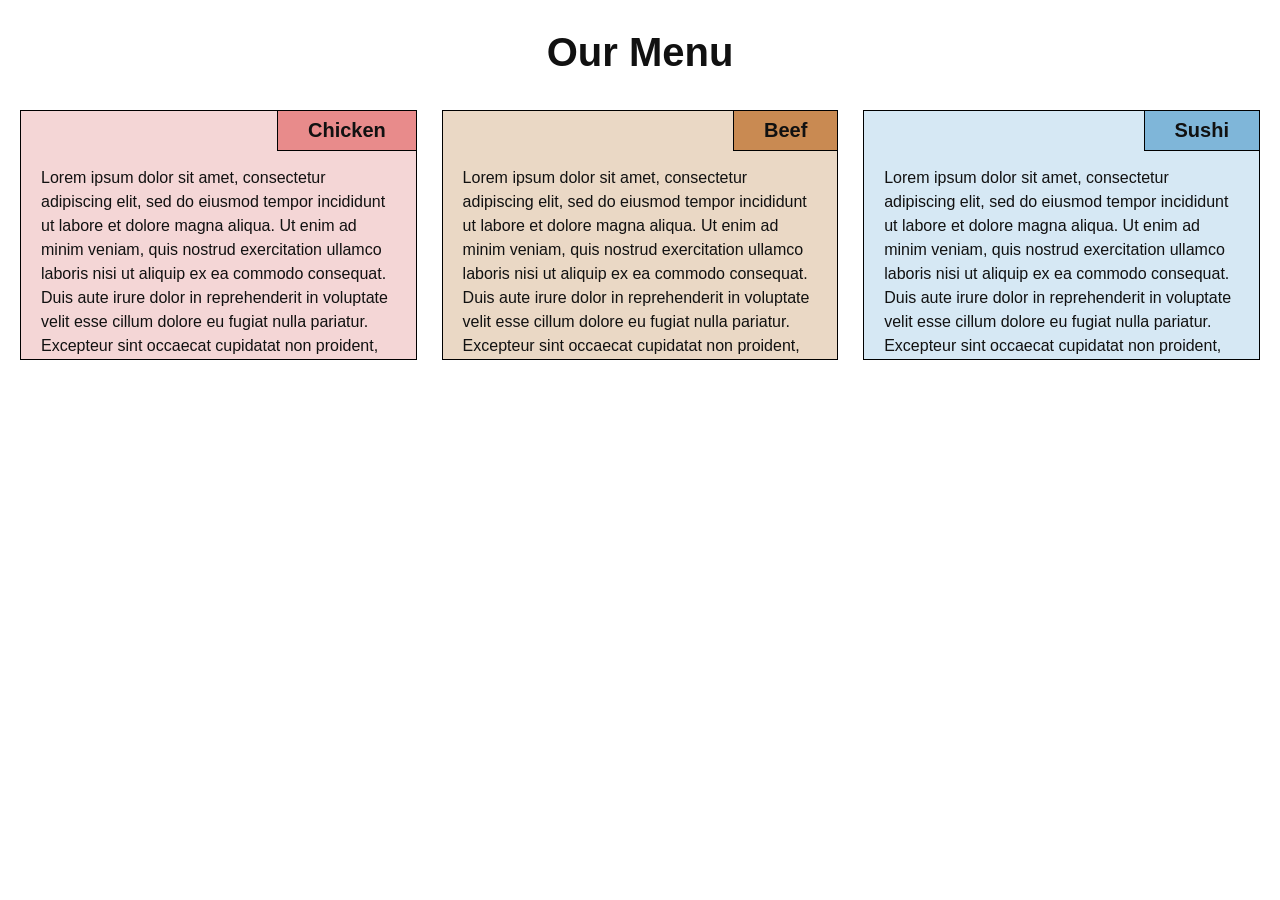
<file: module2-solution/index.html>
<!DOCTYPE html>
<html lang="en">
<head>
  <meta charset="UTF-8">
  <meta name="viewport" content="width=device-width, initial-scale=1.0">
  <title>Our Menu</title>
  <link rel="stylesheet" href="css/styles.css">
</head>
<body>

  <h1 class="menu-title">Our Menu</h1>
  <h2 class="categories-title">Categories</h2>

  <div class="row">

    <section class="menu-section chicken">
      <div class="section-title">
        <span class="desktop-title">Chicken</span>
        <span class="mobile-title">Crispy Fried Chicken With Fresh Herbs And Spices Served Daily</span>
      </div>

      <p>
        Lorem ipsum dolor sit amet, consectetur adipiscing elit, sed do eiusmod
        tempor incididunt ut labore et dolore magna aliqua. Ut enim ad minim
        veniam, quis nostrud exercitation ullamco laboris nisi ut aliquip ex ea
        commodo consequat. Duis aute irure dolor in reprehenderit in voluptate
        velit esse cillum dolore eu fugiat nulla pariatur. Excepteur sint
        occaecat cupidatat non proident, sunt in culpa qui officia deserunt
        mollit anim id est laborum.
      </p>
    </section>

    <section class="menu-section beef">
      <div class="section-title">
        <span class="desktop-title">Beef</span>
        <span class="mobile-title">Juicy Grilled Beef With Rich Savory Seasoning Served Fresh Today</span>
      </div>

      <p>
        Lorem ipsum dolor sit amet, consectetur adipiscing elit, sed do eiusmod
        tempor incididunt ut labore et dolore magna aliqua. Ut enim ad minim
        veniam, quis nostrud exercitation ullamco laboris nisi ut aliquip ex ea
        commodo consequat. Duis aute irure dolor in reprehenderit in voluptate
        velit esse cillum dolore eu fugiat nulla pariatur. Excepteur sint
        occaecat cupidatat non proident, sunt in culpa qui officia deserunt
        mollit anim id est laborum.
      </p>
    </section>

    <section class="menu-section sushi">
      <div class="section-title">
        <span class="desktop-title">Sushi</span>
        <span class="mobile-title">Fresh Sushi Rolls With Rice And Raw Fish Prepared Daily</span>
      </div>

      <p>
        Lorem ipsum dolor sit amet, consectetur adipiscing elit, sed do eiusmod
        tempor incididunt ut labore et dolore magna aliqua. Ut enim ad minim
        veniam, quis nostrud exercitation ullamco laboris nisi ut aliquip ex ea
        commodo consequat. Duis aute irure dolor in reprehenderit in voluptate
        velit esse cillum dolore eu fugiat nulla pariatur. Excepteur sint
        occaecat cupidatat non proident, sunt in culpa qui officia deserunt
        mollit anim id est laborum.
      </p>
    </section>

  </div>

</body>
</html>
</file>
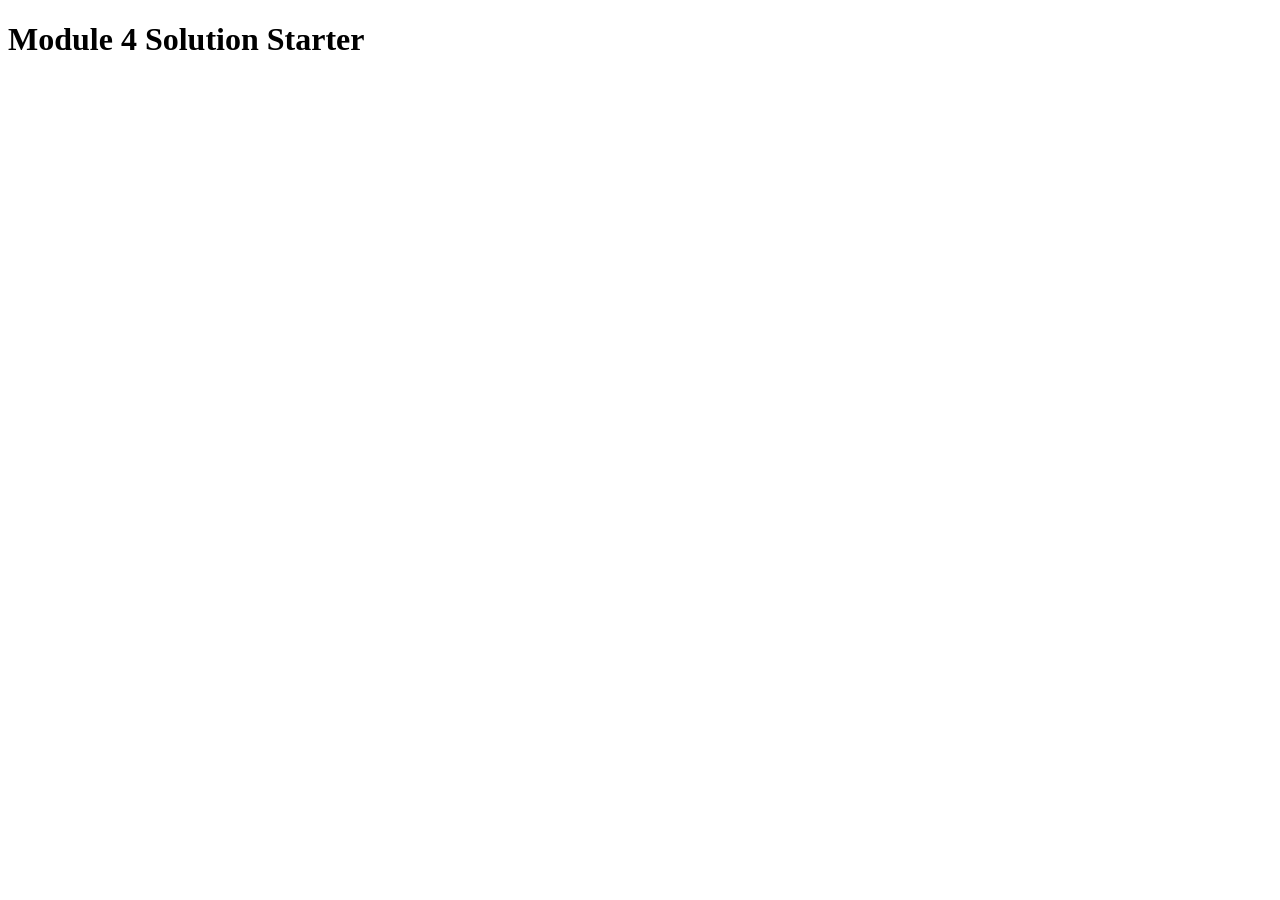
<file: module4-solution/index.html>
<!DOCTYPE html>
<html>
<head>
  <meta charset="utf-8">
  <title>Module 4 Solution Starter</title>
  <script>
    var names = []; // DO NOT REMOVE
  </script>
  <script src="SpeakHello.js"></script>
  <script src="SpeakGoodBye.js"></script>
  <script src="script.js"></script>
</head>
<body>
  <h1>Module 4 Solution Starter</h1>
</body>
</html>
</file>
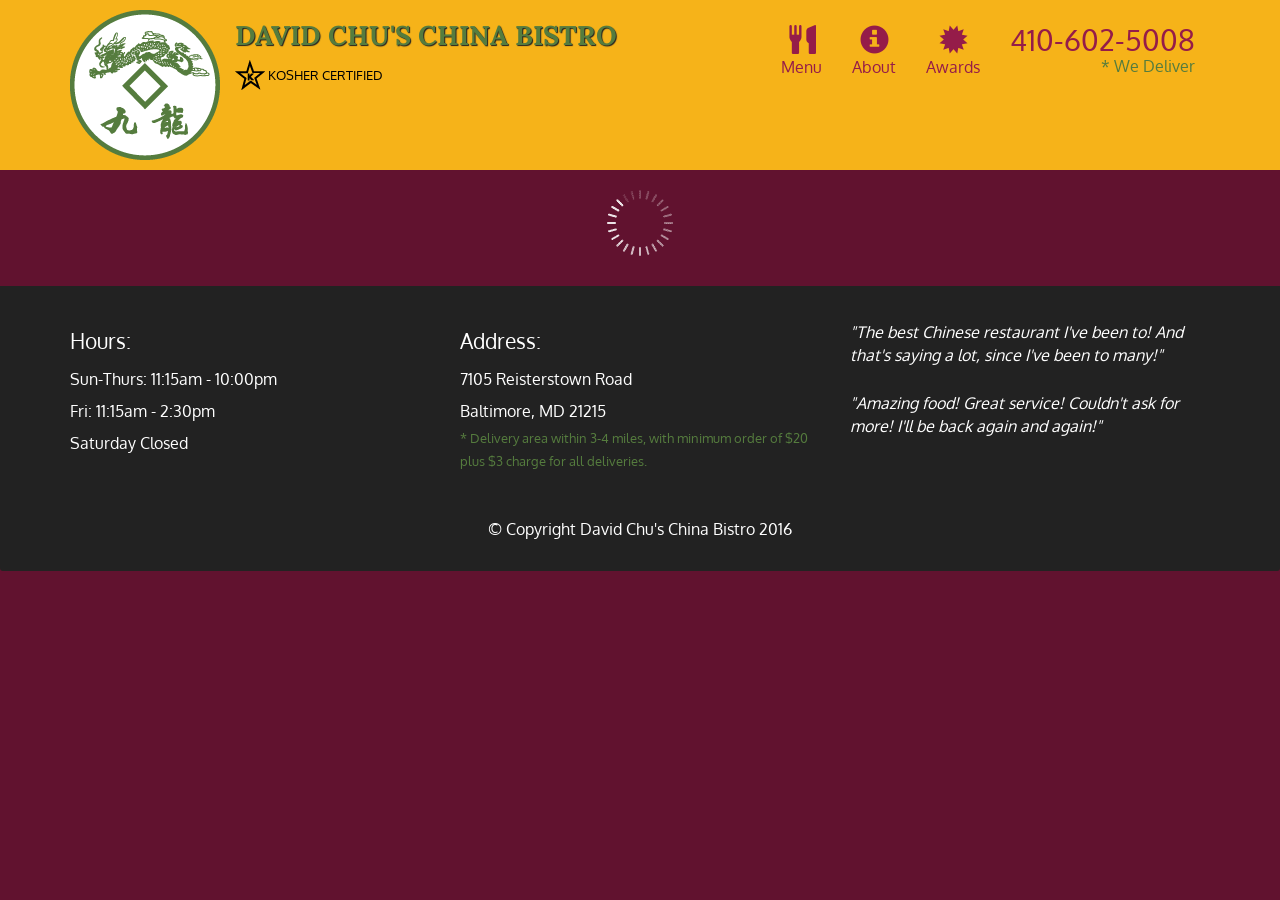
<file: module5-solution/index.html>
<!doctype html>
<html lang="en">
  <head>
    <meta charset="utf-8">
    <meta http-equiv="X-UA-Compatible" content="IE=edge">
    <meta name="viewport" content="width=device-width, initial-scale=1">
    <title>David Chu's China Bistro</title>
    <link rel="stylesheet" href="css/bootstrap.min.css">
    <link rel="stylesheet" href="css/styles.css">
    <link href='https://fonts.googleapis.com/css?family=Oxygen:400,300,700' rel='stylesheet' type='text/css'>
    <link href='https://fonts.googleapis.com/css?family=Lora' rel='stylesheet' type='text/css'>
    <link rel="stylesheet" href="https://cdnjs.cloudflare.com/ajax/libs/font-awesome/4.7.0/css/font-awesome.min.css">

  </head>
<body>
  <header>
    <nav id="header-nav" class="navbar navbar-default">
      <div class="container">
        <div class="navbar-header">
          <a href="index.html" class="pull-left visible-md visible-lg">
            <div id="logo-img" alt="Logo image"></div>
          </a>

          <div class="navbar-brand">
            <a href="index.html"><h1>David Chu's China Bistro</h1></a>
            <p>
              <img src="images/star-k-logo.png" alt="Kosher certification">
              <span>Kosher Certified</span>
            </p>
          </div>

          <button id="navbarToggle" type="button" class="navbar-toggle collapsed" data-toggle="collapse" data-target="#collapsable-nav" aria-expanded="false">
            <span class="sr-only">Toggle navigation</span>
            <span class="icon-bar"></span>
            <span class="icon-bar"></span>
            <span class="icon-bar"></span>
          </button>
        </div>
        
        <div id="collapsable-nav" class="collapse navbar-collapse">
           <ul id="nav-list" class="nav navbar-nav navbar-right">
            <li id="navHomeButton" class="visible-xs active">
              <a href="index.html">
                <span class="glyphicon glyphicon-home"></span> Home</a>
            </li>
            <li id="navMenuButton">
              <a href="#" onclick="$dc.loadMenuCategories();">
                <span class="glyphicon glyphicon-cutlery"></span><br class="hidden-xs"> Menu</a>
            </li>
            <li>
              <a href="#" onclick="$dc.loadAboutPage();">
                <span class="glyphicon glyphicon-info-sign"></span><br class="hidden-xs"> About</a>
            </li>
            <li>
              <a href="#">
                <span class="glyphicon glyphicon-certificate"></span><br class="hidden-xs"> Awards</a>
            </li>
            <li id="phone" class="hidden-xs">
              <a href="tel:410-602-5008">
                <span>410-602-5008</span></a><div>* We Deliver</div>
            </li>
          </ul><!-- #nav-list -->
        </div><!-- .collapse .navbar-collapse -->
      </div><!-- .container -->
    </nav><!-- #header-nav -->
  </header>

  <div id="call-btn" class="visible-xs">
    <a class="btn" href="tel:410-602-5008">
    <span class="glyphicon glyphicon-earphone"></span>
    410-602-5008
    </a>
  </div>
  <div id="xs-deliver" class="text-center visible-xs">* We Deliver</div>

  <div id="main-content" class="container"></div>

  <footer class="panel-footer">
    <div class="container">
      <div class="row">
        <section id="hours" class="col-sm-4">
          <span>Hours:</span><br>
          Sun-Thurs: 11:15am - 10:00pm<br>
          Fri: 11:15am - 2:30pm<br>
          Saturday Closed
          <hr class="visible-xs">
        </section>
        <section id="address" class="col-sm-4">
          <span>Address:</span><br>
          7105 Reisterstown Road<br>
          Baltimore, MD 21215
          <p>* Delivery area within 3-4 miles, with minimum order of $20 plus $3 charge for all deliveries.</p>
          <hr class="visible-xs">
        </section>
        <section id="testimonials" class="col-sm-4">
          <p>"The best Chinese restaurant I've been to! And that's saying a lot, since I've been to many!"</p>
          <p>"Amazing food! Great service! Couldn't ask for more! I'll be back again and again!"</p>
        </section>
      </div>
      <div class="text-center">&copy; Copyright David Chu's China Bistro 2016</div>
    </div>
  </footer>

  <!-- jQuery (Bootstrap JS plugins depend on it) -->
  <script src="js/jquery-2.1.4.min.js"></script>
  <script src="js/bootstrap.min.js"></script>
  <script src="js/ajax-utils.js"></script>
  <script src="js/script.js"></script>
</body>
</html>
</file>
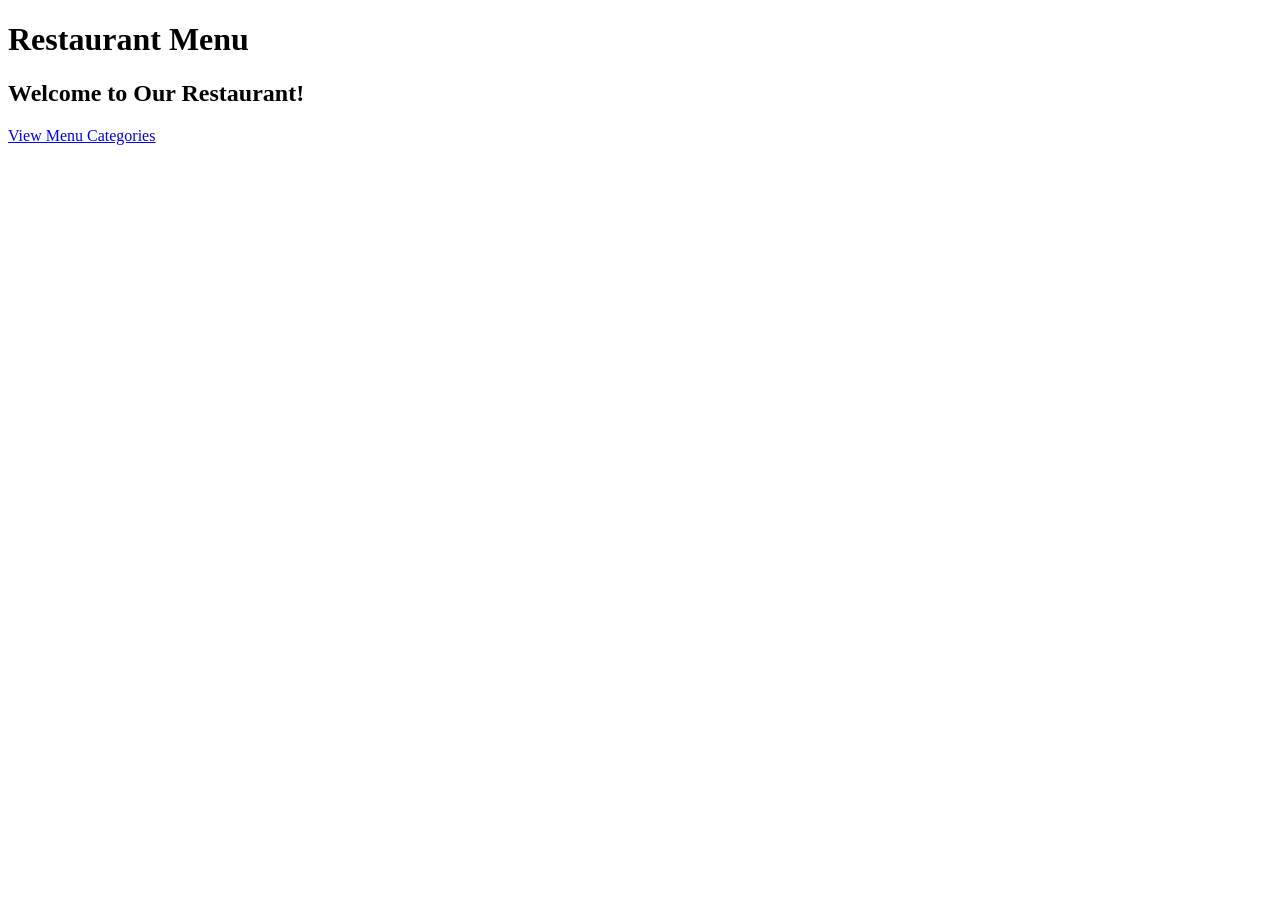
<file: module9-solution/index.html>
<!doctype html>
<html lang="en" ng-app="MenuApp">
    <head>
        <meta charset="UTF-8">
        <title>Restaurant Menu</title>
        <script src="angular.min.js"></script>
        <script src="angular-ui-router.min.js"></script>
        <script src="menuapp.module.js"></script>
        <script src="data.module.js"></script>
        <script src="menudata.service.js"></script>
        <script src="categories.component.js"></script>
        <script src="items.component.js"></script>
        <script src="routes.js"></script>
    </head>
    <body>
        <h1>Restaurant Menu</h1>
        <ui-view></ui-view>
    </body>
</html>
</file>
<file: module2-solution/css/styles.css>
* {
  box-sizing: border-box;
}

body {
  margin: 0;
  padding: 0 20px;
  font-family: Arial, Helvetica, sans-serif;
  color: #111;
}

.menu-title {
  margin: 30px 0 35px;
  text-align: center;
  font-size: 2.5em;
}

.categories-title {
  display: none;
}

.row {
  width: 100%;
}

.row::after {
  content: "";
  display: block;
  clear: both;
}

.menu-section {
  position: relative;
  float: left;
  width: 32%;
  height: 250px;
  overflow: hidden;
  margin-right: 2%;
  padding: 55px 20px 20px;
  border: 1px solid #000;
  cursor: default;
}

.menu-section:last-child {
  margin-right: 0;
}

.menu-section:hover {
  overflow-y: scroll;
  cursor: ns-resize;
}

.section-title {
  position: absolute;
  top: -1px;
  right: -1px;
  padding: 8px 30px;
  border: 1px solid #000;
  font-size: 1.25em;
  font-weight: bold;
  text-align: center;
}

.desktop-title {
  display: inline;
}

.mobile-title {
  display: none;
}

.menu-section p {
  margin: 0 0 20px;
  font-size: 1em;
  line-height: 1.5;
}

.chicken {
  background-color: #f4d6d6;
}

.chicken .section-title {
  background-color: #e88b8b;
}

.beef {
  background-color: #ead8c5;
}

.beef .section-title {
  background-color: #c98a52;
}

.sushi {
  background-color: #d6e8f4;
}

.sushi .section-title {
  background-color: #7fb6d9;
}

@media (min-width: 768px) and (max-width: 991px) {
  .menu-section {
    width: 49%;
    margin-right: 2%;
  }

  .menu-section:nth-child(2) {
    margin-right: 0;
  }

  .menu-section:nth-child(3) {
    width: 100%;
    margin-top: 20px;
    margin-right: 0;
  }
}

@media (max-width: 767px) {
  body {
    padding: 0 15px;
  }

  .menu-title {
    display: none;
  }

  .categories-title {
    display: block;
    margin: 25px 0 20px;
    font-family: Georgia, "Times New Roman", serif;
    font-size: 1.5em;
    font-weight: normal;
    text-align: left;
  }

  .menu-section {
    float: none;
    width: 100%;
    height: 250px;
    margin: 0 0 20px;
    padding: 90px 20px 20px;
  }

  .menu-section:last-child {
    margin-bottom: 0;
  }

  .section-title {
    top: -1px;
    left: -1px;
    right: -1px;
    width: auto;
    padding: 10px 20px;
    text-align: center;
    line-height: 1.3;
  }

  .desktop-title {
    display: none;
  }

  .mobile-title {
    display: block;
  }
}
</file>
<file: module5-solution/css/styles.css>
body {
  font-size: 16px;
  color: #fff;
  background-color: #61122f;
  font-family: 'Oxygen', sans-serif;
}

/** HEADER **/
#header-nav {
  background-color: #f6b319;
  border-radius: 0;
  border: 0;
}

#logo-img {
  background: url('../images/restaurant-logo_large.png') no-repeat;
  width: 150px;
  height: 150px;
  margin: 10px 15px 10px 0;
}

.navbar-brand {
  padding-top: 25px;
}
.navbar-brand h1 { /* Restaurant name */
  font-family: 'Lora', serif;
  color: #557c3e;
  font-size: 1.5em;
  text-transform: uppercase;
  font-weight: bold;
  text-shadow: 1px 1px 1px #222;
  margin-top: 0;
  margin-bottom: 0;
  line-height: .75;
}
.navbar-brand a:hover, .navbar-brand a:focus {
  text-decoration: none;
}
.navbar-brand p { /* Kosher cert */
  color: #000;
  text-transform: uppercase;
  font-size: .7em;
  margin-top: 15px;
}
.navbar-brand p span { /* Star-K */
  vertical-align: middle;
}

#nav-list {
  margin-top: 10px;
}
#nav-list a {
  color: #951C49;
  text-align: center;
}
#nav-list a:hover {
  background: #E7E7E7;
}
#nav-list a span {
  font-size: 1.8em;
}

#phone {
  margin-top: 5px;
}
#phone a { /* Phone number */
  text-align: right;
  padding-bottom: 0;
}
#phone div { /* We Deliver */
  color: #557c3e;
  text-align: right;
  padding-right: 15px;
}

.navbar-header button.navbar-toggle, .navbar-header .icon-bar {
  border: 1px solid #61122f;
}
.navbar-header button.navbar-toggle {
  clear: both;
  margin-top: -30px;
}
/* END HEADER */

/* FOOTER */
.panel-footer {
  margin-top: 30px;
  padding-top: 35px;
  padding-bottom: 30px;
  background-color: #222;
  border-top: 0;
}
.panel-footer div.row {
  margin-bottom: 35px;
}
#hours, #address {
  line-height: 2;
}
#hours > span, #address > span {
  font-size: 1.3em;
}
#address p {
  color: #557c3e;
  font-size: .8em;
  line-height: 1.8;
}
#testimonials {
  font-style: italic;
}
#testimonials p:nth-child(2) {
  margin-top: 25px;
}
/* END FOOTER */



/* HOME PAGE */
.container .jumbotron {
  box-shadow: 0 0 50px #3F0C1F;
  border: 2px solid #3F0C1F;
}

#menu-tile, #specials-tile, #map-tile {
  height: 250px;
  width: 100%;
  margin-bottom: 15px;
  position: relative;
  border: 2px solid #3F0C1F;
  overflow: hidden;
}
#menu-tile:hover, #specials-tile:hover, #map-tile:hover {
  box-shadow: 0 1px 5px 1px #cccccc;
}
#menu-tile {
  background: url('../images/menu-tile.jpg') no-repeat;
  background-position: center;
}
#specials-tile {
  background: url('../images/specials-tile.jpg') no-repeat;
  background-position: center;
}
#menu-tile span, #specials-tile span, #map-tile span {
  position: absolute;
  bottom: 0;
  right: 0;
  width: 100%;
  text-align: center;
  font-size: 1.6em;
  text-transform: uppercase;
  background-color: #000;
  color: #fff;
  opacity: .8;
}
/* END HOME PAGE */

/* MENU CATEGORIES PAGE */
.category-tile { 
  position: relative;
  border: 2px solid #3F0C1F;
  overflow: hidden;
  width: 200px;
  height: 200px;
  margin: 0 auto 15px;
}
.category-tile span {
  position: absolute;
  bottom: 0;
  right: 0;
  width: 100%;
  text-align: center;
  font-size: 1.2em;
  text-transform: uppercase;
  background-color: #000;
  color: #fff;
  opacity: .8;
}
.category-tile:hover {
  box-shadow: 0 1px 5px 1px #cccccc;
}

#menu-categories-title + div {
  margin-bottom: 50px;
}
/* END MENU CATEGORIES PAGE */

/* SINGLE CATEGORY PAGE */
.menu-item-tile {
  margin-bottom: 25px;
}
.menu-item-tile hr {
  width: 80%;
}
.menu-item-tile .menu-item-price {
  font-size: 1.1em;
  text-align: right;
  margin-top: -15px;
  margin-right: -15px;
}
.menu-item-tile .menu-item-price span {
  font-size: .6em;
}
.menu-item-photo {
  position: relative;
  border: 2px solid #3F0C1F; 
  overflow: hidden;
  padding: 0;
  margin-right: -15px;
  margin-left: auto;
  margin-bottom: 20px;
  max-width: 250px;
}
.menu-item-photo div {
  position: absolute;
  bottom: 0;
  right: 0;
  width: 80px;
  background-color: #557c3e;
  text-align: center;
}
.menu-item-description {
  padding-right: 30px;
}
h3.menu-item-title {
  margin: 0 0 10px;
}
.menu-item-details {
  font-size: .9em;
  font-style: italic;
}
/* END SINGLE CATEGORY PAGE */


/********** Large devices only **********/
@media (min-width: 1200px) {
  .container .jumbotron {
    background: url('../images/jumbotron_1200.jpg') no-repeat;
    height: 675px;
  }
}

/********** Medium devices only **********/
@media (min-width: 992px) and (max-width: 1199px) {
  /* Header */
  #logo-img {
    background: url('../images/restaurant-logo_medium.png') no-repeat;
    width: 100px;
    height: 100px;
    margin: 5px 5px 5px 0;
  }
  /* End Header */

  /* Home Page */
  .container .jumbotron {
    background: url('../images/jumbotron_992.jpg') no-repeat;
    height: 558px;
  }
  /* End Home Page */
}

/********** Small devices only **********/
@media (min-width: 768px) and (max-width: 991px) {
  /* Home Page */
  .container .jumbotron {
    background: url('../images/jumbotron_768.jpg') no-repeat;
    height: 432px;
  }
  /* End Home Page */
}

/********** Extra small devices only **********/
@media (max-width: 767px) {
  /* Header */
  .navbar-brand {
    padding-top: 10px;
    height: 80px;
  }
  .navbar-brand h1 { /* Restaurant name */
    padding-top: 10px;
    font-size: 5vw; /* 1vw = 1% of viewport width */
  }
  .navbar-brand p { /* Kosher cert */
    font-size: .6em;
    margin-top: 12px;
  }
  .navbar-brand p img { /* Star-K */
    height: 20px;
  }

  #collapsable-nav a { /* Collapsed nav menu text */
    font-size: 1.2em;
  }
  #collapsable-nav a span { /* Collapsed nav menu glyph */
    font-size: 1em;
    margin-right: 5px;
  }

  #call-btn > a {
    font-size: 1.5em;
    display: block;
    margin: 0 20px;
    padding: 10px;
    border: 2px solid #fff;
    background-color: #f6b319;
    color: #951c49;
  }
  #xs-deliver {
    margin-top: 5px;
    font-size: .7em;
    letter-spacing: .1em;
    text-transform: uppercase;
  }
  /* End Header */

  /* Footer */
  .panel-footer section {
    margin-bottom: 30px;
    text-align: center;
  }
  .panel-footer section:nth-child(3) {
    margin-bottom: 0; /* margin already exists on the whole row */
  }
  .panel-footer section hr {
    width: 50%;
  }
  /* End Footer */

  /* Home Page */
  .container .jumbotron {
    margin-top: 30px;
    padding: 0;
  }
  #menu-tile, #specials-tile {
    width: 360px;
    margin: 0 auto 15px;
  }

  .menu-item-photo {
    margin-right: auto;
  }
  .menu-item-tile .menu-item-price {
    text-align: center;
  }
  .menu-item-description {
    text-align: center;;
  }
}


/********** Super extra small devices Only :-) (e.g., iPhone 4) **********/
@media (max-width: 479px) {
  /* Header */
  .navbar-brand h1 { /* Restaurant name */
    padding-top: 5px;
    font-size: 6vw;
  }
  /* End Header */
  
  /* Home page */
  #menu-tile, #specials-tile {
    width: 280px;
    margin: 0 auto 15px;
  }

  .col-xxs-12 {
    position: relative;
    min-height: 1px;
    padding-right: 15px;
    padding-left: 15px;
    float: left;
    width: 100%;
  }
}
</file>
